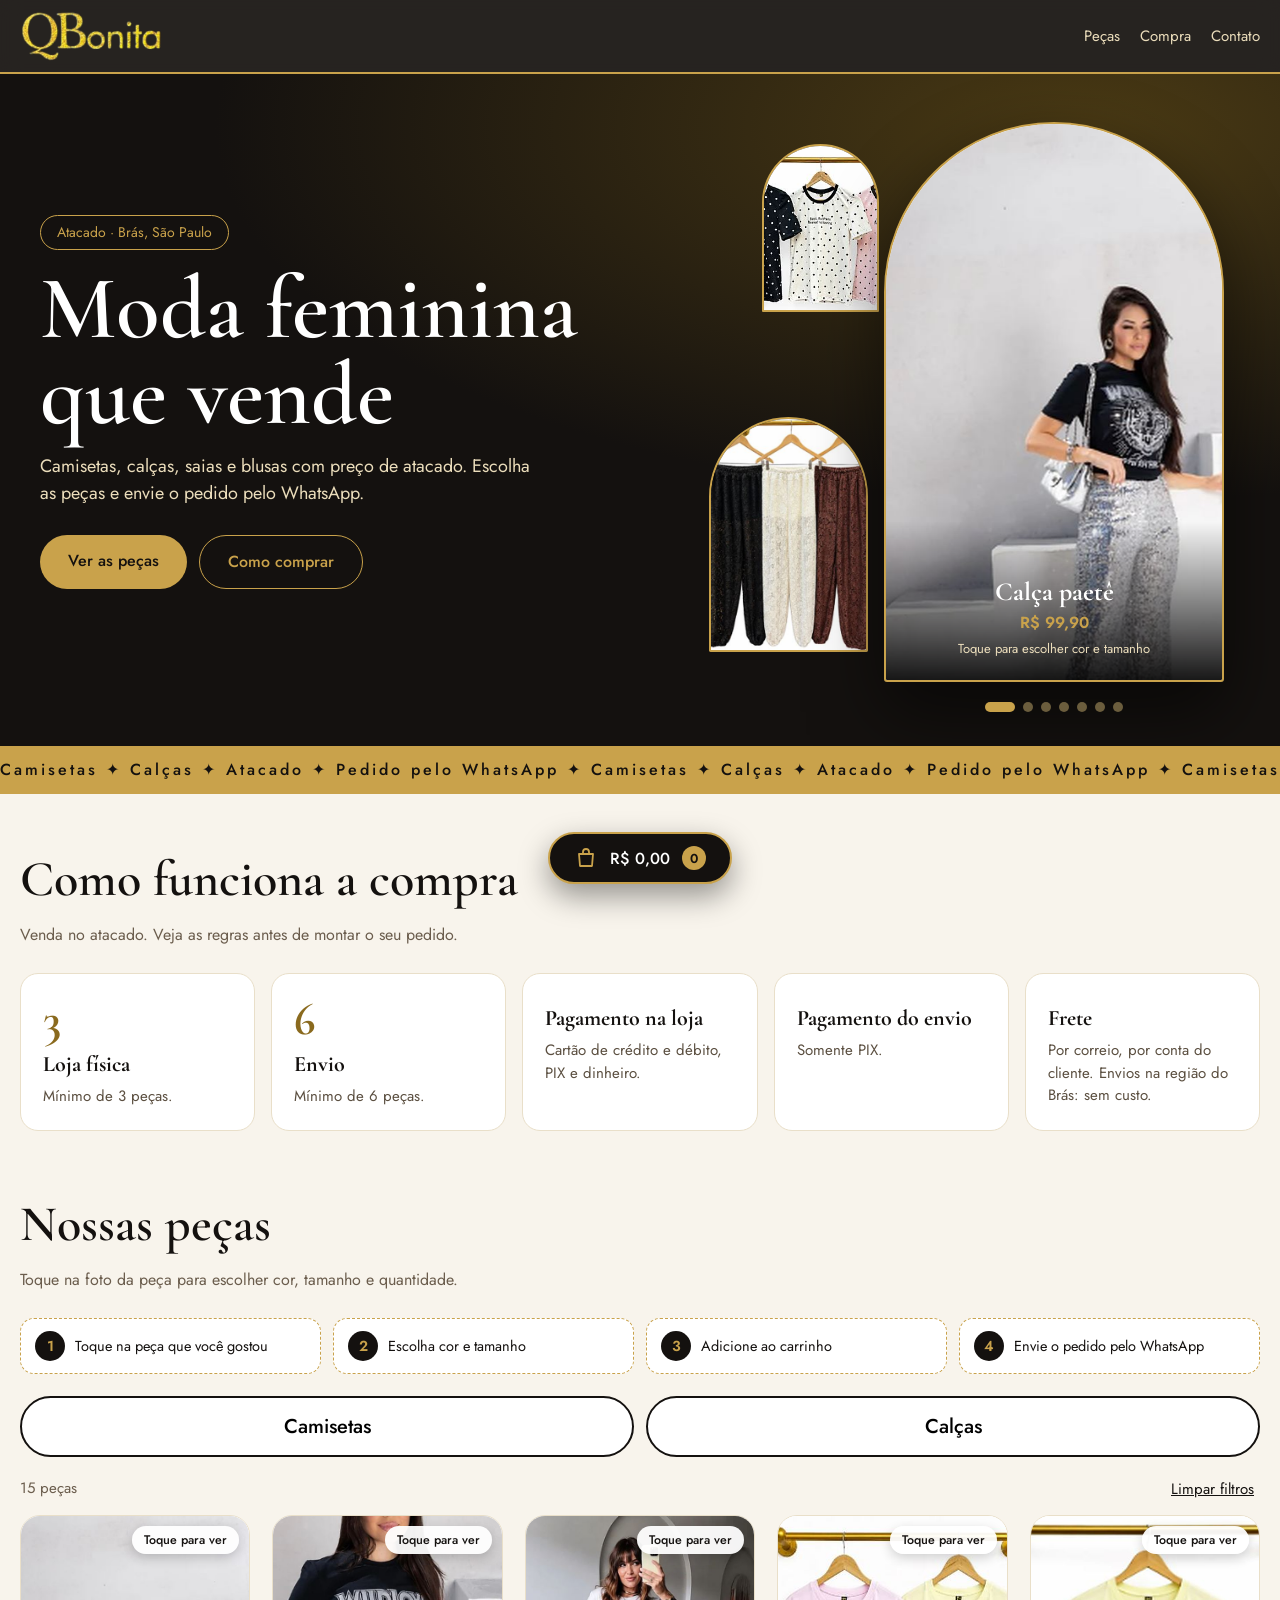
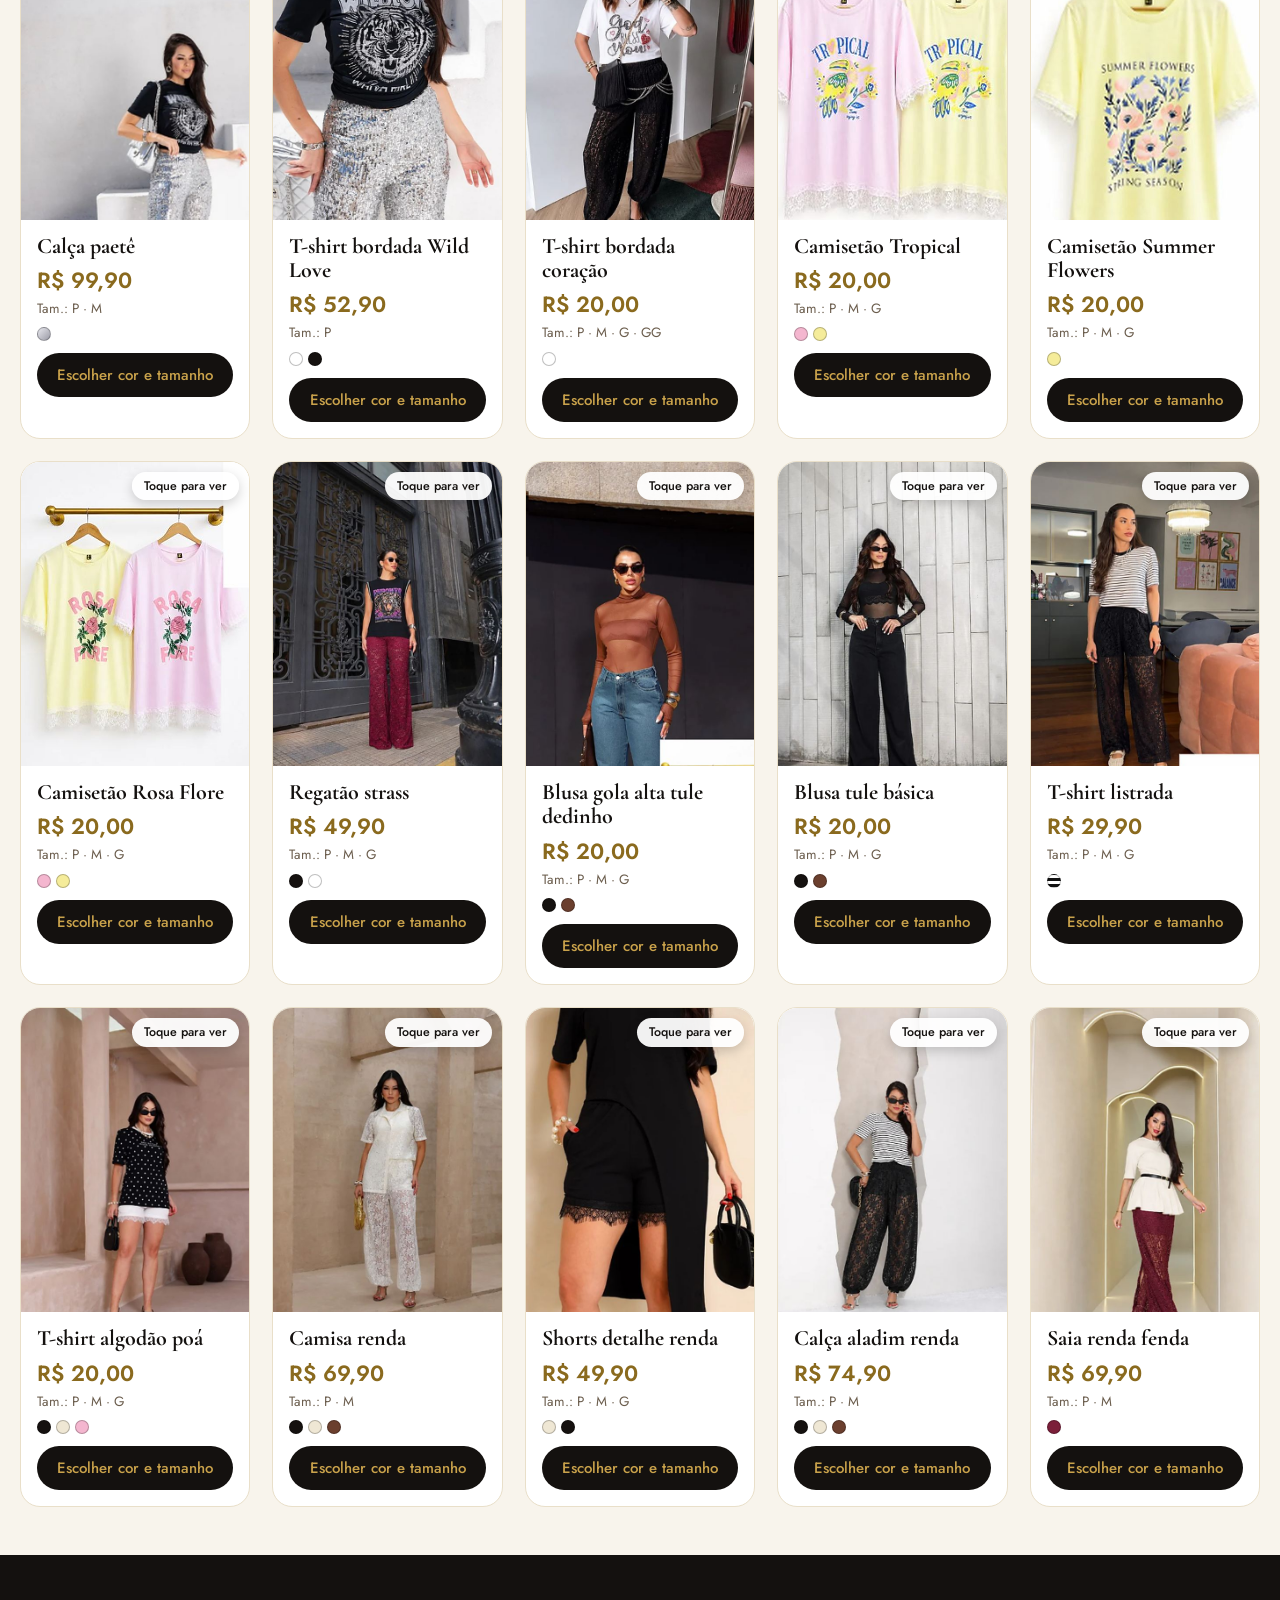
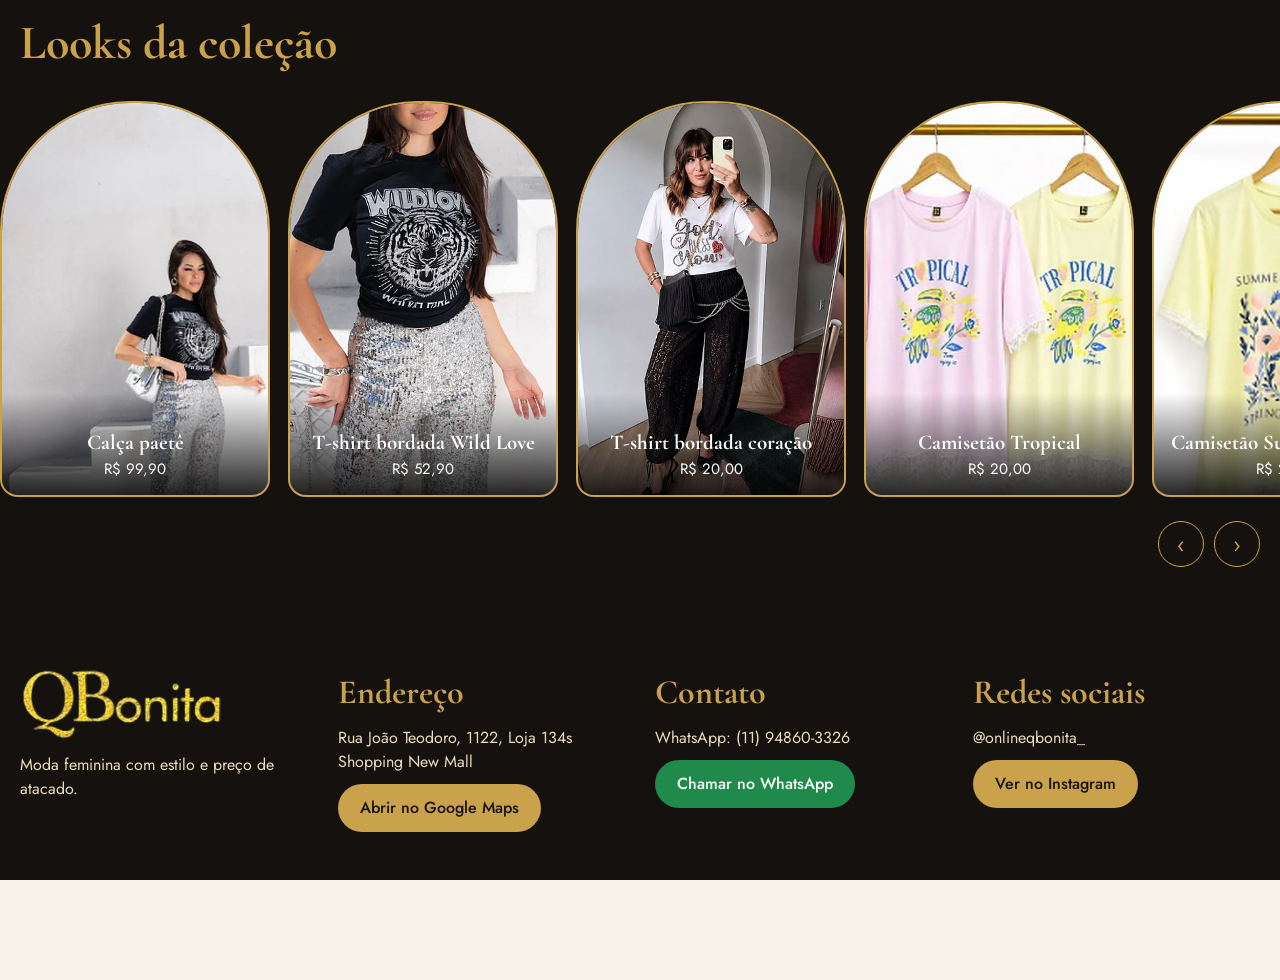
<file: index.html>
<!doctype html>
<html lang="pt-BR">
  <head>
    <meta charset="UTF-8" />
    <meta name="viewport" content="width=device-width, initial-scale=1" />
    <title>Catálogo Q'Bonita – Moda feminina no atacado</title>

    <!-- Estilos (cores, tamanhos, layout) -->
    <link rel="stylesheet" href="css/style.css" />
  </head>

  <body>
    <!-- ================= INÍCIO DO CATÁLOGO ================= -->
    <div id="qb">
      <header class="top">
        <a class="brand" href="#qb-topo"><img class="lg" alt="QBonita" /></a>
        <nav class="tnav">
          <a href="#qb-pecas">Peças</a><a href="#qb-pol">Compra</a><a href="#qb-contato">Contato</a>
        </nav>
      </header>
      <section class="hero" id="qb-topo">
        <div class="hero-t">
          <span class="tag">Atacado · Brás, São Paulo</span>
          <h1>Moda feminina que vende</h1>
          <p>
            Camisetas, calças, saias e blusas com preço de atacado. Escolha as peças e envie o
            pedido pelo WhatsApp.
          </p>
          <div class="hb">
            <a class="b1" href="#qb-pecas">Ver as peças</a
            ><a class="b2" href="#qb-pol">Como comprar</a>
          </div>
        </div>
        <div class="hv">
          <div class="ha hs2" aria-hidden="true"><img id="qb-s2" alt="" /></div>
          <div class="ha hs1" aria-hidden="true"><img id="qb-s1" alt="" /></div>
          <div class="ha ham" id="qb-hm" data-open="paete" tabindex="0">
            <div class="hc">
              <b id="qb-hn"></b><span id="qb-hp"></span><em>Toque para escolher cor e tamanho</em>
            </div>
          </div>
          <div class="hdots" id="qb-hdots"></div>
        </div>
      </section>
      <div class="mq" aria-hidden="true">
        <div>
          Camisetas ✦ Calças ✦ Atacado ✦ Pedido pelo WhatsApp ✦ Camisetas ✦ Calças ✦ Atacado ✦
          Pedido pelo WhatsApp ✦ Camisetas ✦ Calças ✦ Atacado ✦ Pedido pelo WhatsApp ✦ Camisetas ✦
          Calças ✦ Atacado ✦ Pedido pelo WhatsApp ✦ Camisetas ✦ Calças ✦ Atacado ✦ Pedido pelo
          WhatsApp ✦ Camisetas ✦ Calças ✦ Atacado ✦ Pedido pelo WhatsApp ✦ Camisetas ✦ Calças ✦
          Atacado ✦ Pedido pelo WhatsApp ✦ Camisetas ✦ Calças ✦ Atacado ✦ Pedido pelo WhatsApp ✦
        </div>
      </div>
      <section class="sec" id="qb-pol">
        <h2 class="tit">Como funciona a compra</h2>
        <p class="sub">Venda no atacado. Veja as regras antes de montar o seu pedido.</p>
        <div class="pol">
          <div class="pc rv">
            <b>3</b>
            <h3>Loja física</h3>
            <p>Mínimo de 3 peças.</p>
          </div>
          <div class="pc rv">
            <b>6</b>
            <h3>Envio</h3>
            <p>Mínimo de 6 peças.</p>
          </div>
          <div class="pc rv">
            <h3>Pagamento na loja</h3>
            <p>Cartão de crédito e débito, PIX e dinheiro.</p>
          </div>
          <div class="pc rv">
            <h3>Pagamento do envio</h3>
            <p>Somente PIX.</p>
          </div>
          <div class="pc rv">
            <h3>Frete</h3>
            <p>Por correio, por conta do cliente. Envios na região do Brás: sem custo.</p>
          </div>
        </div>
      </section>
      <section class="sec" id="qb-pecas" style="padding-top: 8px">
        <h2 class="tit">Nossas peças</h2>
        <p class="sub">Toque na foto da peça para escolher cor, tamanho e quantidade.</p>
        <div class="how">
          <div><i>1</i>Toque na peça que você gostou</div>
          <div><i>2</i>Escolha cor e tamanho</div>
          <div><i>3</i>Adicione ao carrinho</div>
          <div><i>4</i>Envie o pedido pelo WhatsApp</div>
        </div>
        <div class="cats">
          <button class="cat" data-cat="c" aria-pressed="false">Camisetas</button
          ><button class="cat" data-cat="p" aria-pressed="false">Calças</button>
        </div>
        <div id="qb-fl"></div>
        <div class="bar">
          <span id="qb-n"></span><button class="lim" data-lim="1">Limpar filtros</button>
        </div>
        <div class="grid" id="qb-grid"></div>
      </section>
      <section class="car">
        <h2>Looks da coleção</h2>
        <div class="trk" id="qb-trk"></div>
        <div class="arr">
          <button data-sc="-1" aria-label="Anterior">‹</button
          ><button data-sc="1" aria-label="Próximo">›</button>
        </div>
      </section>
      <section class="sec info" id="qb-contato">
        <div>
          <img class="lg" alt="QBonita" style="height: 74px" />
          <p style="margin-top: 12px">Moda feminina com estilo e preço de atacado.</p>
        </div>
        <div>
          <h2>Endereço</h2>
          <p>Rua João Teodoro, 1122, Loja 134s<br />Shopping New Mall</p>
          <a class="bt" id="qb-maps" target="_blank" rel="noopener" href="#"
            >Abrir no Google Maps</a
          >
        </div>
        <div>
          <h2>Contato</h2>
          <p>WhatsApp: (11) 94860-3326</p>
          <a class="bt g" id="qb-wa" target="_blank" rel="noopener" href="#">Chamar no WhatsApp</a>
        </div>
        <div>
          <h2>Redes sociais</h2>
          <p>@onlineqbonita_</p>
          <a class="bt" id="qb-ig" target="_blank" rel="noopener" href="#">Ver no Instagram</a>
        </div>
      </section>
      <button class="fab" id="qb-fab" type="button" aria-label="Abrir carrinho">
        <svg
          viewBox="0 0 24 24"
          fill="none"
          stroke-width="1.8"
          stroke-linecap="round"
          stroke-linejoin="round"
        >
          <path d="M5 8h14l-1 12H6L5 8z" />
          <path d="M9 8V6a3 3 0 0 1 6 0v2" /></svg
        ><span id="qb-ft">R$ 0,00</span><span class="cnt" id="qb-cn">0</span>
      </button>
      <div class="ov" id="qb-ov"></div>
      <div class="mod" id="qb-mod" role="dialog" aria-modal="true"></div>
      <aside class="gv" id="qb-gv" aria-label="Carrinho">
        <header>
          <h2>Seu pedido</h2>
          <button data-fc="1" aria-label="Fechar">&times;</button>
        </header>
        <div class="its" id="qb-its"></div>
        <div class="gf">
          <input id="qb-nome" placeholder="Seu nome" autocomplete="name" /><textarea
            id="qb-obs"
            rows="2"
            placeholder="Observações"
          ></textarea>
          <div class="tot"><span>Total</span><span id="qb-tt">R$ 0,00</span></div>
          <div class="min" id="qb-min"></div>
          <button class="send" id="qb-send" type="button">Enviar pedido pelo WhatsApp</button>
        </div>
      </aside>
    </div>
    <!-- ================= FIM DO CATÁLOGO ================= -->

    <!-- Funcionalidades (filtros, carrinho, WhatsApp) -->
    <script src="js/script.js"></script>
  </body>
</html>
</file>
<file: css/style.css>
@import url("https://fonts.googleapis.com/css2?family=Cormorant+Garamond:wght@500;600;700&family=Jost:wght@400;500;600&display=swap");
body {
  margin: 0; /* remove a margem padrão do navegador */
}

/* ===== CORES DA LOJA: troque aqui (--gold = dourado, --ink = preto, --cream = fundo claro) ===== */
#qb {
  --ink: #14110f;
  --gold: #c9a24b;
  --gold2: #8a6a1e;
  --cream: #f8f4ec;
  --sand: #e9dfc9;
  font-family: "Jost", Arial, sans-serif;
  color: var(--ink);
  background: var(--cream);
  line-height: 1.5;
  max-width: 1280px;
  margin: 0 auto;
  position: relative;
  padding-bottom: 100px;
  box-sizing: border-box;
  overflow-x: clip;
}
#qb * {
  box-sizing: border-box;
}
#qb img {
  max-width: 100%;
  display: block;
}
#qb button {
  font-family: inherit;
  cursor: pointer;
}
#qb :focus-visible {
  outline: 3px solid var(--gold);
  outline-offset: 2px;
}
#qb h1,
#qb h2,
#qb h3 {
  font-family: "Cormorant Garamond", Georgia, serif;
  margin: 0;
}

/* ============================================================
   TOPO / MENU FIXO (logo + links)
   ============================================================ */
#qb .top {
  position: sticky;
  top: 0;
  z-index: 40;
  background: rgba(20, 17, 15, 0.92);
  backdrop-filter: blur(10px);
  -webkit-backdrop-filter: blur(10px);
  display: flex;
  align-items: center;
  justify-content: space-between;
  gap: 12px;
  padding: 10px 20px;
  border-bottom: 2px solid var(--gold);
}
#qb .brand {
  display: flex;
  align-items: center;
  gap: 14px;
  color: #fff;
  text-decoration: none;
}
#qb .brand img {
  height: 46px;
  width: auto;
  border-radius: 4px;
}
#qb .brand span {
  font-family: "Cormorant Garamond", Georgia, serif;
  font-size: 32px;
  font-weight: 700;
  letter-spacing: 1px;
  color: var(--gold);
}
#qb .tnav {
  display: flex;
  gap: 20px;
}
#qb .tnav a {
  color: #ebddbb;
  text-decoration: none;
  font-size: 15px;
}
#qb .tnav a:hover {
  color: var(--gold);
}

/* ============================================================
   TÍTULOS E SEÇÕES (espaçamento geral)
   ============================================================ */
#qb .sec {
  padding: 48px 20px;
}
#qb .tit {
  font-size: clamp(32px, 5vw, 50px);
  font-weight: 600;
  margin-bottom: 6px;
}
#qb .sub {
  color: #6b5d4d;
  margin: 0 0 26px;
}

/* ============================================================
   REGRAS DE COMPRA (cartões: 3 peças, 6 peças, pagamento, frete)
   ============================================================ */
#qb .pol {
  display: grid;
  grid-template-columns: repeat(auto-fit, minmax(220px, 1fr));
  gap: 16px;
}
#qb .pc {
  background: #fff;
  border: 1px solid var(--sand);
  border-radius: 18px;
  padding: 22px;
  transition:
    transform 0.3s,
    box-shadow 0.3s;
}
#qb .pc:hover {
  transform: translateY(-4px);
  box-shadow: 0 14px 30px rgba(20, 17, 15, 0.1);
}
#qb .pc b {
  display: block;
  font-family: "Cormorant Garamond", Georgia, serif;
  font-size: 46px;
  line-height: 1;
  color: var(--gold2);
}
#qb .pc h3 {
  font-size: 22px;
  margin: 6px 0 4px;
}
#qb .pc p {
  margin: 0;
  color: #5b4f40;
  font-size: 15px;
}

/* ============================================================
   BOTÕES DE CATEGORIA (Camisetas / Calças)
   ============================================================ */
#qb .cats {
  display: grid;
  grid-template-columns: 1fr 1fr;
  gap: 12px;
  margin: 8px 0 18px;
}
#qb .cat {
  background: #fff;
  border: 2px solid var(--ink);
  border-radius: 999px;
  padding: 14px;
  font-size: 20px;
  font-weight: 500;
  transition: 0.25s;
}
#qb .cat[aria-pressed="true"] {
  background: var(--ink);
  color: var(--gold);
}

/* ============================================================
   FILTROS (cores, tamanhos, preços)
   ============================================================ */
#qb .fg {
  background: #fff;
  border: 1px solid var(--sand);
  border-radius: 18px;
  padding: 16px 18px;
  margin-bottom: 12px;
  animation: up 0.4s both;
}
#qb .fg h4 {
  margin: 0 0 8px;
  font-size: 14px;
  letter-spacing: 1.5px;
  text-transform: uppercase;
  color: var(--gold2);
}
#qb .chips {
  display: flex;
  gap: 8px;
  flex-wrap: wrap;
}
#qb .chip {
  border: 1.5px solid var(--sand);
  background: #fff;
  border-radius: 999px;
  padding: 7px 15px;
  font-size: 14.5px;
  display: inline-flex;
  align-items: center;
  gap: 7px;
  transition: 0.2s;
}
#qb .chip:hover {
  border-color: var(--ink);
}
#qb .chip[aria-pressed="true"] {
  background: var(--ink);
  color: #fff;
  border-color: var(--ink);
}
#qb .chip.off {
  opacity: 0.35;
  pointer-events: none;
}
#qb .dot {
  width: 14px;
  height: 14px;
  border-radius: 50%;
  border: 1px solid rgba(0, 0, 0, 0.25);
  display: inline-block;
}
#qb .bar {
  display: flex;
  justify-content: space-between;
  align-items: center;
  margin: 20px 0 14px;
  color: #6b5d4d;
  font-size: 15px;
}
#qb .lim {
  background: none;
  border: 0;
  text-decoration: underline;
  color: var(--ink);
  font-size: 15px;
}

/* ============================================================
   LISTA DE PRODUTOS (cards das peças)
   ============================================================ */
#qb .grid {
  display: grid;
  grid-template-columns: repeat(auto-fill, minmax(230px, 1fr));
  gap: 22px;
}
#qb .card {
  background: #fff;
  border-radius: 20px;
  overflow: hidden;
  border: 1px solid var(--sand);
  cursor: pointer;
  transition:
    transform 0.35s,
    box-shadow 0.35s;
}
#qb .card:hover {
  transform: translateY(-6px);
  box-shadow: 0 20px 40px rgba(20, 17, 15, 0.14);
}
#qb .foto {
  aspect-ratio: 3/4;
  overflow: hidden;
  background: #fff;
}
#qb .foto img {
  width: 100%;
  height: 100%;
  object-fit: cover;
  object-position: center top;
  transition: transform 1s cubic-bezier(0.2, 0.7, 0.2, 1);
}
#qb .card:hover .foto img {
  transform: scale(1.07);
}
#qb .cb {
  padding: 14px 16px 16px;
}
#qb .cb h3 {
  font-size: 22px;
  line-height: 1.1;
  margin-bottom: 6px;
}
#qb .pr {
  font-size: 22px;
  font-weight: 600;
  color: var(--gold2);
}
#qb .dots {
  display: flex;
  gap: 5px;
  margin-top: 8px;
}
#qb .vazio {
  grid-column: 1/-1;
  text-align: center;
  padding: 50px 0;
  color: #6b5d4d;
}
#qb .rv {
  opacity: 0;
  transform: translateY(28px);
  transition:
    opacity 0.7s,
    transform 0.7s;
}
#qb .rv.on {
  opacity: 1;
  transform: none;
}

/* ============================================================
   CARROSSEL "LOOKS DA COLEÇÃO"
   ============================================================ */
#qb .car {
  background: var(--ink);
  color: #fff;
  padding: 52px 0;
  overflow: hidden;
}
#qb .car h2 {
  padding: 0 20px;
  font-size: clamp(32px, 5vw, 48px);
  color: var(--gold);
  margin-bottom: 22px;
}
#qb .trk {
  display: flex;
  gap: 18px;
  overflow-x: auto;
  scroll-snap-type: x mandatory;
  padding: 0 20px 8px;
  scrollbar-width: none;
}
#qb .trk::-webkit-scrollbar {
  display: none;
}
#qb .sl {
  flex: 0 0 min(270px, 72vw);
  scroll-snap-align: start;
  border-radius: 130px 130px 18px 18px;
  overflow: hidden;
  position: relative;
  aspect-ratio: 3/4.4;
  border: 2px solid var(--gold);
  cursor: pointer;
}
#qb .sl img {
  width: 100%;
  height: 100%;
  object-fit: cover;
  object-position: center top;
  transition: transform 1s;
}
#qb .sl:hover img {
  transform: scale(1.08);
}
#qb .sl div {
  position: absolute;
  inset: auto 0 0 0;
  padding: 34px 14px 14px;
  background: linear-gradient(transparent, rgba(0, 0, 0, 0.85));
  text-align: center;
  font-size: 15px;
}
#qb .sl b {
  display: block;
  font-family: "Cormorant Garamond", Georgia, serif;
  font-size: 21px;
}
#qb .arr {
  display: flex;
  gap: 10px;
  justify-content: flex-end;
  padding: 16px 20px 0;
}
#qb .arr button {
  width: 46px;
  height: 46px;
  border-radius: 50%;
  border: 1.5px solid var(--gold);
  background: none;
  color: var(--gold);
  font-size: 22px;
}
#qb .arr button:hover {
  background: var(--gold);
  color: var(--ink);
}

/* ============================================================
   RODAPÉ / CONTATO e BOTÕES
   ============================================================ */
#qb .info {
  display: grid;
  grid-template-columns: repeat(auto-fit, minmax(240px, 1fr));
  gap: 30px;
  background: var(--sand);
}
#qb .info h2 {
  font-size: 34px;
  margin-bottom: 8px;
}
#qb .info p {
  margin: 0 0 10px;
}
#qb .bt {
  display: inline-block;
  background: var(--ink);
  color: var(--gold);
  padding: 12px 22px;
  border-radius: 999px;
  text-decoration: none;
  font-weight: 500;
  border: 0;
  transition: 0.25s;
}
#qb .bt:hover {
  background: var(--gold);
  color: var(--ink);
  transform: translateY(-2px);
}
#qb .bt.g {
  background: #1f8a4c;
  color: #fff;
}
#qb .bt.g:hover {
  background: #176e3c;
  color: #fff;
}

/* ============================================================
   BOTÃO FLUTUANTE DO CARRINHO
   ============================================================ */
#qb .fab {
  position: fixed;
  left: 50%;
  bottom: 16px;
  transform: translateX(-50%);
  z-index: 60;
  background: var(--ink);
  color: #fff;
  border: 2px solid var(--gold);
  border-radius: 999px;
  padding: 12px 24px;
  display: flex;
  align-items: center;
  gap: 12px;
  font-size: 16px;
  font-weight: 500;
  box-shadow: 0 12px 30px rgba(0, 0, 0, 0.4);
  transition: transform 0.25s;
}
#qb .fab:hover {
  transform: translateX(-50%) translateY(-3px);
}
#qb .fab svg {
  width: 24px;
  height: 24px;
  stroke: var(--gold);
}
#qb .cnt {
  background: var(--gold);
  color: var(--ink);
  border-radius: 999px;
  min-width: 24px;
  height: 24px;
  display: grid;
  place-items: center;
  font-size: 13px;
  font-weight: 600;
  padding: 0 6px;
}
#qb .pop {
  animation: pop 0.45s;
}

/* ============================================================
   JANELA DA PEÇA (modal com fotos, cor, tamanho)
   ============================================================ */
#qb .ov {
  position: fixed;
  inset: 0;
  background: rgba(20, 17, 15, 0.6);
  z-index: 80;
  display: none;
}
#qb .ov.on {
  display: block;
}
#qb .mod {
  position: fixed;
  z-index: 90;
  left: 50%;
  top: 50%;
  transform: translate(-50%, -50%);
  width: min(900px, 96vw);
  max-height: 94vh;
  overflow: auto;
  background: var(--cream);
  border-radius: 22px;
  display: none;
  grid-template-columns: 1fr 1fr;
}
#qb .mod.on {
  display: grid;
  animation: up 0.35s both;
}
#qb .gal {
  padding: 18px;
}
#qb .gm {
  aspect-ratio: 3/4;
  border-radius: 16px;
  overflow: hidden;
  background: #fff;
}
#qb .gm img {
  width: 100%;
  height: 100%;
  object-fit: contain;
}
#qb .th {
  display: flex;
  gap: 8px;
  margin-top: 10px;
}
#qb .th button {
  width: 64px;
  height: 80px;
  border: 2px solid var(--sand);
  border-radius: 10px;
  padding: 0;
  overflow: hidden;
  background: #fff;
}
#qb .th button.on {
  border-color: var(--ink);
}
#qb .th img {
  width: 100%;
  height: 100%;
  object-fit: cover;
}
#qb .md {
  padding: 26px 24px;
  display: flex;
  flex-direction: column;
  gap: 14px;
}
#qb .md h2 {
  font-size: 38px;
  line-height: 1;
}
#qb .md .pr {
  font-size: 30px;
}
#qb .md p {
  margin: 0;
  color: #5b4f40;
}
#qb .x {
  position: absolute;
  right: 14px;
  top: 10px;
  background: #fff;
  border: 0;
  border-radius: 50%;
  width: 40px;
  height: 40px;
  font-size: 24px;
  z-index: 2;
}
#qb .qt {
  display: inline-flex;
  border: 1.5px solid var(--sand);
  border-radius: 999px;
  overflow: hidden;
  background: #fff;
}
#qb .qt button {
  width: 38px;
  height: 40px;
  border: 0;
  background: none;
  font-size: 20px;
}
#qb .qt span {
  min-width: 36px;
  text-align: center;
  align-self: center;
  font-weight: 500;
}
#qb .buy {
  background: var(--ink);
  color: var(--gold);
  border: 0;
  border-radius: 999px;
  padding: 15px;
  font-size: 17px;
  font-weight: 600;
  transition: 0.25s;
}
#qb .buy:disabled {
  background: #cfc7b6;
  color: #8a8170;
  cursor: not-allowed;
}
#qb .buy:not(:disabled):hover {
  background: var(--gold);
  color: var(--ink);
}
#qb .hint {
  font-size: 14px;
  color: var(--gold2);
  min-height: 20px;
}

/* ============================================================
   CARRINHO LATERAL ("Seu pedido")
   ============================================================ */
#qb .gv {
  position: fixed;
  top: 0;
  right: 0;
  height: 100%;
  width: min(440px, 100%);
  background: #fff;
  z-index: 100;
  display: flex;
  flex-direction: column;
  transform: translateX(100%);
  transition: transform 0.3s;
}
#qb .gv.on {
  transform: none;
}
#qb .gv header {
  background: var(--ink);
  color: var(--gold);
  padding: 16px 18px;
  display: flex;
  justify-content: space-between;
  align-items: center;
  border-bottom: 3px solid var(--gold);
}
#qb .gv header h2 {
  font-size: 30px;
}
#qb .gv header button {
  background: none;
  border: 0;
  color: #fff;
  font-size: 30px;
}
#qb .its {
  flex: 1;
  overflow: auto;
  padding: 8px 18px;
}
#qb .it {
  display: grid;
  grid-template-columns: 64px 1fr auto;
  gap: 12px;
  padding: 12px 0;
  border-bottom: 1px solid var(--sand);
}
#qb .it img {
  width: 64px;
  height: 84px;
  object-fit: cover;
  object-position: center top;
  border-radius: 8px;
}
#qb .it h4 {
  margin: 0;
  font-size: 15px;
}
#qb .it small {
  display: block;
  color: #6b5d4d;
  font-size: 13px;
}
#qb .it .qt button {
  width: 28px;
  height: 28px;
  font-size: 16px;
}
#qb .it .qt span {
  min-width: 26px;
}
#qb .it .sb {
  font-weight: 600;
  color: var(--gold2);
}
#qb .rm {
  background: none;
  border: 0;
  text-decoration: underline;
  font-size: 13px;
  color: #7a6c5a;
  padding: 0;
  margin-top: 4px;
}
#qb .gf {
  padding: 14px 18px;
  background: var(--cream);
  border-top: 1px solid var(--sand);
  display: grid;
  gap: 8px;
}
#qb .gf input,
#qb .gf textarea {
  font: inherit;
  width: 100%;
  padding: 10px 12px;
  border: 1.5px solid var(--sand);
  border-radius: 10px;
  background: #fff;
}
#qb .tot {
  display: flex;
  justify-content: space-between;
  font-size: 22px;
  font-weight: 600;
}
#qb .tot span:last-child {
  color: var(--gold2);
}
#qb .min {
  font-size: 13px;
  color: var(--gold2);
}
#qb .send {
  background: #1f8a4c;
  color: #fff;
  border: 0;
  border-radius: 999px;
  padding: 14px;
  font-size: 16px;
  font-weight: 600;
}
#qb .send:disabled {
  background: #9ab;
  cursor: not-allowed;
}

/* ============================================================
   ANIMAÇÕES
   ============================================================ */
@keyframes up {
  from {
    opacity: 0;
    transform: translateY(20px);
  }
  to {
    opacity: 1;
    transform: none;
  }
}
@keyframes pop {
  40% {
    transform: translateX(-50%) scale(1.12);
  }
}

/* ============================================================
   RESPONSIVO (celular / tablet)
   ============================================================ */
@media (max-width: 700px) {
  #qb .tnav {
    display: none;
  }
  #qb .brand span {
    font-size: 26px;
  }
  #qb .sec {
    padding: 36px 16px;
  }
  #qb .grid {
    grid-template-columns: repeat(2, 1fr);
    gap: 12px;
  }
  #qb .cb h3 {
    font-size: 18px;
  }
  #qb .mod {
    grid-template-columns: 1fr;
    width: 100%;
    max-height: 92vh;
    top: auto;
    bottom: 0;
    left: 0;
    transform: none;
    border-radius: 22px 22px 0 0;
  }
  #qb .mod.on {
    animation: up 0.35s both;
  }
}
@media (prefers-reduced-motion: reduce) {
  #qb * {
    animation: none !important;
    transition: none !important;
  }
  #qb .rv {
    opacity: 1;
    transform: none;
  }
}

#qb .brand img {
  height: 52px;
  width: auto;
  border-radius: 0;
}

/* ============================================================
   BANNER PRINCIPAL (hero)
   ============================================================ */
#qb .hero {
  position: relative;
  overflow: hidden;
  display: grid;
  grid-template-columns: 1.1fr 0.9fr;
  gap: 20px;
  align-items: center;
  padding: 48px 40px 64px;
  min-height: 620px;
  background: radial-gradient(110% 90% at 85% 8%, #4a3a14 0%, #14110f 62%);
  color: #fff;
}
#qb .hero-t > * {
  animation: up 0.9s cubic-bezier(0.2, 0.7, 0.2, 1) both;
}
#qb .hero-t > :nth-child(2) {
  animation-delay: 0.12s;
}
#qb .hero-t > :nth-child(3) {
  animation-delay: 0.24s;
}
#qb .hero-t > :nth-child(4) {
  animation-delay: 0.36s;
}
#qb .tag {
  border: 1px solid var(--gold);
  color: var(--gold);
  border-radius: 999px;
  padding: 6px 16px;
  font-size: 14px;
  display: inline-block;
}
#qb .hero h1 {
  font-size: clamp(46px, 7vw, 92px);
  line-height: 0.95;
  font-weight: 600;
  margin: 16px 0;
}
#qb .hero p {
  font-size: 18px;
  color: #ebddbb;
  max-width: 46ch;
  margin: 0 0 28px;
}
#qb .hb {
  display: flex;
  gap: 12px;
  flex-wrap: wrap;
}
#qb .b1,
#qb .b2 {
  padding: 14px 28px;
  border-radius: 999px;
  text-decoration: none;
  font-weight: 500;
  transition: 0.25s;
}
#qb .b1 {
  background: var(--gold);
  color: var(--ink);
}
#qb .b1:hover {
  background: #e0be6a;
  transform: translateY(-2px);
}
#qb .b2 {
  border: 1.5px solid var(--gold);
  color: var(--gold);
}
#qb .b2:hover {
  background: var(--gold);
  color: var(--ink);
}
#qb .hv {
  position: relative;
  height: 560px;
}
#qb .ha {
  position: absolute;
  overflow: hidden;
  border-radius: 999px 999px 18px 18px;
  border: 2px solid var(--gold);
  background: #fff;
}
#qb .ham {
  right: 3%;
  top: 0;
  width: 64%;
  height: 100%;
  box-shadow: 0 30px 70px rgba(0, 0, 0, 0.55);
  cursor: pointer;
}
#qb .ham img {
  position: absolute;
  inset: 0;
  width: 100%;
  height: 100%;
  object-fit: cover;
  object-position: center top;
  opacity: 0;
  transition: opacity 1.1s;
}
#qb .ham img.on {
  opacity: 1;
  animation: kb 8s ease-out forwards;
}
#qb .hs1 {
  left: 0;
  bottom: 30px;
  width: 30%;
  height: 42%;
  animation: fl 6s ease-in-out infinite;
}
#qb .hs2 {
  left: 10%;
  top: 4%;
  width: 22%;
  height: 30%;
  animation: fl 7s ease-in-out -2s infinite;
}
#qb .hs1 img,
#qb .hs2 img {
  width: 100%;
  height: 100%;
  object-fit: cover;
  object-position: center;
}
#qb .hc {
  position: absolute;
  inset: auto 0 0 0;
  padding: 50px 16px 22px;
  background: linear-gradient(transparent, rgba(0, 0, 0, 0.9));
  text-align: center;
  z-index: 2;
}
#qb .hc b {
  display: block;
  font-family: "Cormorant Garamond", Georgia, serif;
  font-size: 26px;
}
#qb .hc span {
  color: var(--gold);
  font-weight: 600;
}
#qb .hc em {
  display: block;
  font-size: 13px;
  font-style: normal;
  margin-top: 4px;
  color: #ebddbb;
}
#qb .hdots {
  position: absolute;
  right: 3%;
  width: 64%;
  bottom: -30px;
  display: flex;
  gap: 8px;
  justify-content: center;
}
#qb .hdots button {
  width: 10px;
  height: 10px;
  border-radius: 50%;
  border: 0;
  background: #6b5d3d;
  padding: 0;
  transition: 0.3s;
}
#qb .hdots button.on {
  width: 30px;
  border-radius: 6px;
  background: var(--gold);
}

/* ============================================================
   FAIXA ROLANTE E PASSO A PASSO
   ============================================================ */
#qb .mq {
  background: var(--gold);
  color: var(--ink);
  overflow: hidden;
  white-space: nowrap;
  padding: 12px 0;
  font-weight: 500;
  letter-spacing: 3px;
}
#qb .mq div {
  display: inline-block;
  animation: mq 32s linear infinite;
}
#qb .how {
  display: grid;
  grid-template-columns: repeat(auto-fit, minmax(190px, 1fr));
  gap: 12px;
  margin: 0 0 22px;
}
#qb .how div {
  background: #fff;
  border: 1px dashed var(--gold);
  border-radius: 14px;
  padding: 12px 14px;
  display: flex;
  gap: 10px;
  align-items: center;
  font-size: 14.5px;
}
#qb .how i {
  flex: 0 0 30px;
  height: 30px;
  border-radius: 50%;
  background: var(--ink);
  color: var(--gold);
  display: grid;
  place-items: center;
  font-style: normal;
  font-weight: 600;
}
#qb .eye {
  position: absolute;
  top: 10px;
  right: 10px;
  background: rgba(255, 255, 255, 0.94);
  color: var(--ink);
  border-radius: 999px;
  padding: 5px 12px;
  font-size: 12.5px;
  font-weight: 500;
  box-shadow: 0 4px 12px rgba(0, 0, 0, 0.18);
}
#qb .foto {
  position: relative;
}
#qb .tams {
  font-size: 13.5px;
  color: #6b5d4d;
  margin-top: 2px;
}
#qb .esc {
  display: block;
  width: 100%;
  margin-top: 12px;
  background: var(--ink);
  color: var(--gold);
  border: 0;
  border-radius: 999px;
  padding: 11px 8px;
  font-size: 15px;
  font-weight: 500;
  transition: 0.25s;
}
#qb .card:hover .esc {
  background: var(--gold);
  color: var(--ink);
}
#qb .info {
  background: var(--ink);
  color: #ebddbb;
}
#qb .info h2 {
  color: var(--gold);
}
#qb .info .bt {
  background: var(--gold);
  color: var(--ink);
}
#qb .info .bt:hover {
  background: #fff;
}
#qb .info .bt.g {
  background: #1f8a4c;
  color: #fff;
}
@keyframes mq {
  to {
    transform: translateX(-50%);
  }
}
@keyframes kb {
  to {
    transform: scale(1.1);
  }
}
@keyframes fl {
  50% {
    transform: translateY(-14px);
  }
}
@media (max-width: 820px) {
  #qb .hero {
    grid-template-columns: 1fr;
    padding: 30px 18px 56px;
    min-height: 0;
  }
  #qb .hv {
    height: 450px;
    margin-top: 6px;
  }
  #qb .ham {
    width: 78%;
    right: 4%;
  }
  #qb .hdots {
    width: 78%;
    right: 4%;
  }
  #qb .hs1 {
    width: 32%;
  }
  #qb .hs2 {
    width: 24%;
    left: 2%;
  }
}
@media (max-width: 700px) {
  #qb .esc {
    font-size: 13.5px;
    padding: 10px 4px;
  }
  #qb .eye {
    font-size: 11px;
    padding: 4px 9px;
  }
  #qb .brand img {
    height: 42px;
  }
}
#qb .mod {
  inset: 0;
  margin: auto;
  transform: none;
  height: fit-content;
  max-height: 94vh;
}
@media (max-width: 700px) {
  #qb .mod {
    inset: auto 0 0 0;
    margin: 0;
    height: auto;
    max-height: 92vh;
    width: 100%;
  }
}

/* ===== AJUSTES MOBILE: tela cheia e botão "Escolher cor e tamanho" ===== */
@media (max-width: 820px) {
  #qb {
    width: 100vw;
    max-width: none;
    margin-left: calc(50% - 50vw);
  }
}
@media (max-width: 700px) {
  #qb .cb {
    padding: 12px 12px 14px;
  }
  #qb .esc {
    display: flex;
    align-items: center;
    justify-content: center;
    text-align: center;
    white-space: normal;
    line-height: 1.15;
    font-size: 13px;
    min-height: 44px;
    padding: 8px 10px;
    border-radius: 22px;
  }
}
</file>
